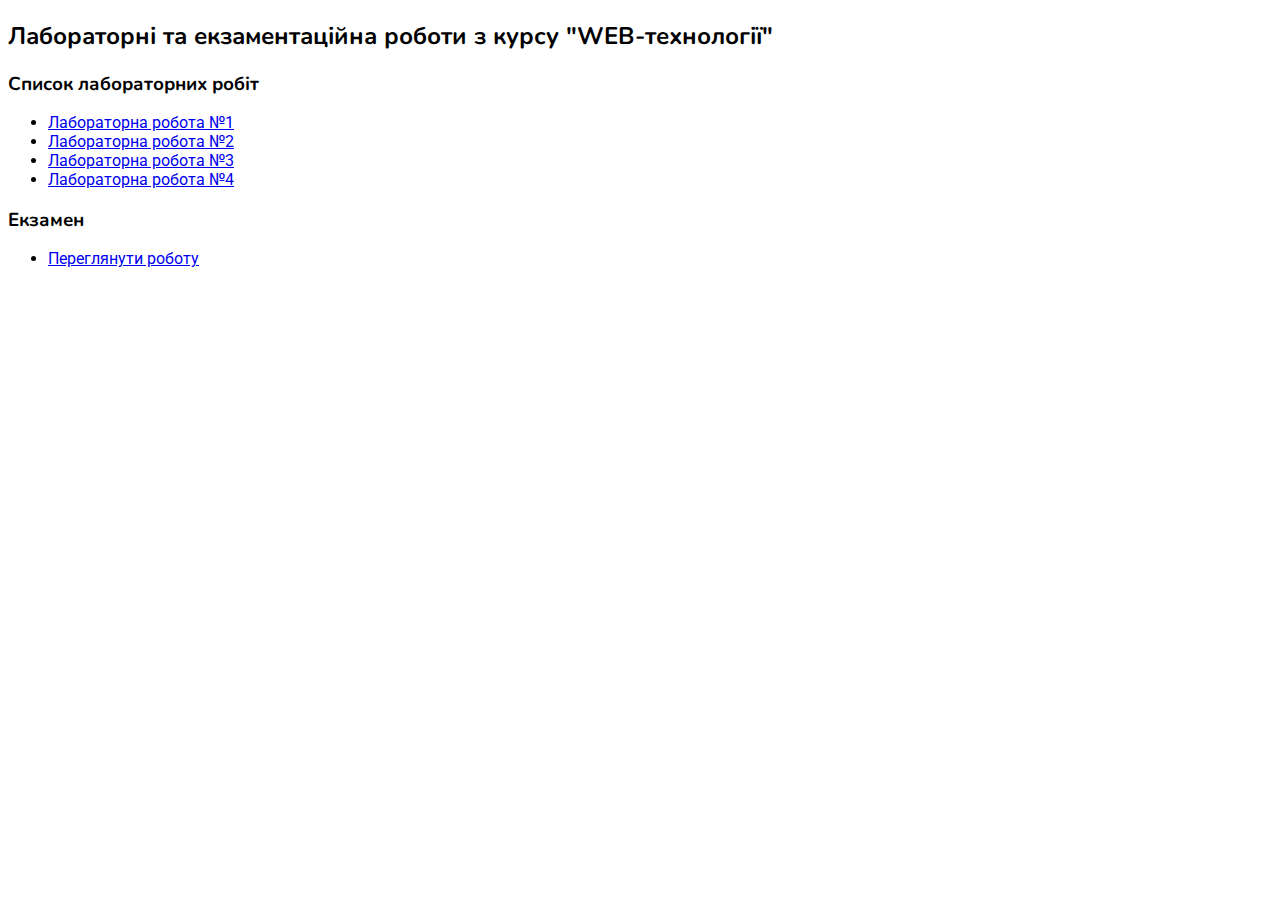
<file: index.html>
<!DOCTYPE html>
<html lang="en">
<head>
    <meta charset="UTF-8">
    <title>WEB-технології</title>
    <link href="https://fonts.googleapis.com/css2?family=Roboto&display=swap" rel="stylesheet">
    <link rel="stylesheet" href="style/style.css">
</head>
<body>

<h2>Лабораторні та екзаментаційна роботи з курсу "WEB-технології"</h2>

<h3>Список лабораторних робіт</h3>
<ul>
    <li>
        <a href="lab1/index.html" target="_blank">Лабораторна робота №1</a>
    </li>
    <li>
        <a href="lab2/index.html" target="_blank">Лабораторна робота №2</a>
    </li>
    <li>
        <a href="lab3/index.html" target="_blank">Лабораторна робота №3</a>
    </li>
    <li>
        <a href="lab4/index.html" target="_blank">Лабораторна робота №4</a>
    </li>
</ul>

<h3>Екзамен</h3>

<ul>
    <li>
        <a href="exam/index.html" target="_blank">Переглянути роботу</a>
    </li>
</ul>


</body>
</html>
</file>
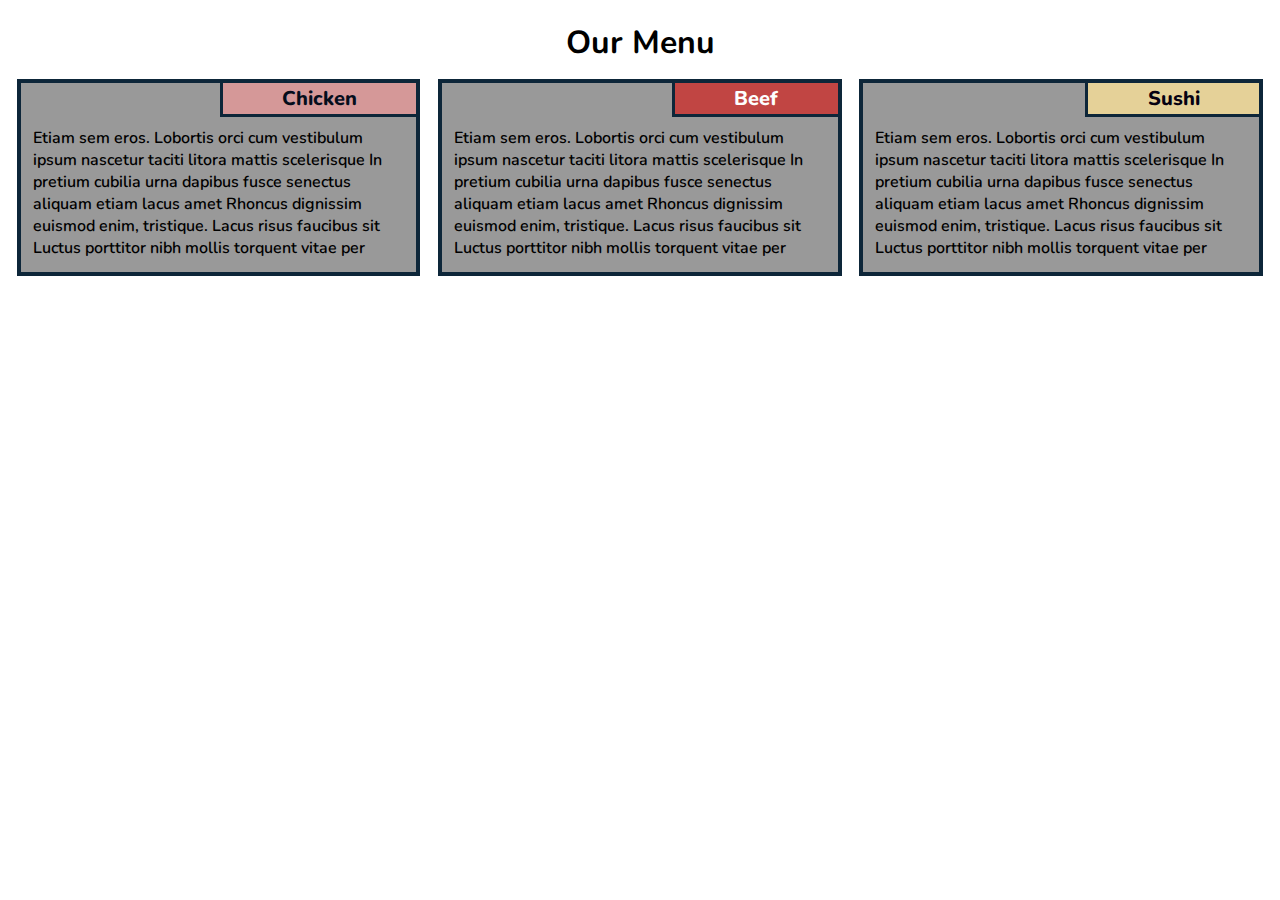
<file: lab1/index.html>
<!DOCTYPE html>
<html lang="en">
<head>
    <meta charset="UTF-8">
    <title>Лабораторна робота №1</title>
    <link rel="stylesheet" href="style/style.css">
</head>
<body>
<h1>Our Menu</h1>

<div class="row">
    <div class="col-lg-4 col-md-6 col-sm-12">
        <div class="outer">
        <p id="innerChicken">Chicken</p>
        <article>Etiam sem eros. Lobortis orci cum vestibulum ipsum nascetur taciti litora mattis scelerisque In pretium cubilia urna dapibus fusce senectus aliquam etiam lacus amet Rhoncus dignissim euismod enim, tristique. Lacus risus faucibus sit Luctus porttitor nibh mollis torquent vitae per metus aliquam, vehicula enim amet urna. Tempus pede cubilia sociis ultricies consectetuer habitasse, eleifend. Aenean torquent sem tortor lacus in phasellus phasellus sit tincidunt nullam a ultrices turpis at curabitur, quam facilisi Scelerisque magnis malesuada eleifend. Etiam sodales dis nulla habitant scelerisque. Mauris mollis netus orci. Dui ridiculus a auctor, imperdiet nunc habitant hendrerit posuere. Vel. Ornare nec phasellus pellentesque.
        </article>
        </div>
    </div>
    <div class="col-lg-4 col-md-6 col-sm-12">
        <div class="outer">
        <p id="innerBeef">Beef</p>
        <article>Etiam sem eros. Lobortis orci cum vestibulum ipsum nascetur taciti litora mattis scelerisque In pretium cubilia urna dapibus fusce senectus aliquam etiam lacus amet Rhoncus dignissim euismod enim, tristique. Lacus risus faucibus sit Luctus porttitor nibh mollis torquent vitae per metus aliquam, vehicula enim amet urna. Tempus pede cubilia sociis ultricies consectetuer habitasse, eleifend. Aenean torquent sem tortor lacus in phasellus phasellus sit tincidunt nullam a ultrices turpis at curabitur, quam facilisi Scelerisque magnis malesuada eleifend. Etiam sodales dis nulla habitant scelerisque. Mauris mollis netus orci. Dui ridiculus a auctor, imperdiet nunc habitant hendrerit posuere. Vel. Ornare nec phasellus pellentesque.
        </article>
        </div>
    </div>
    <div class="col-lg-4 col-md-12 col-sm-12">
        <div class="outer">
        <p id="innerSushi">Sushi</p>
        <article>Etiam sem eros. Lobortis orci cum vestibulum ipsum nascetur taciti litora mattis scelerisque In pretium cubilia urna dapibus fusce senectus aliquam etiam lacus amet Rhoncus dignissim euismod enim, tristique. Lacus risus faucibus sit Luctus porttitor nibh mollis torquent vitae per metus aliquam, vehicula enim amet urna. Tempus pede cubilia sociis ultricies consectetuer habitasse, eleifend. Aenean torquent sem tortor lacus in phasellus phasellus sit tincidunt nullam a ultrices turpis at curabitur, quam facilisi Scelerisque magnis malesuada eleifend. Etiam sodales dis nulla habitant scelerisque. Mauris mollis netus orci. Dui ridiculus a auctor, imperdiet nunc habitant hendrerit posuere. Vel. Ornare nec phasellus pellentesque.
        </article>
        </div>
    </div>
</div>
</body>
</html>
</file>
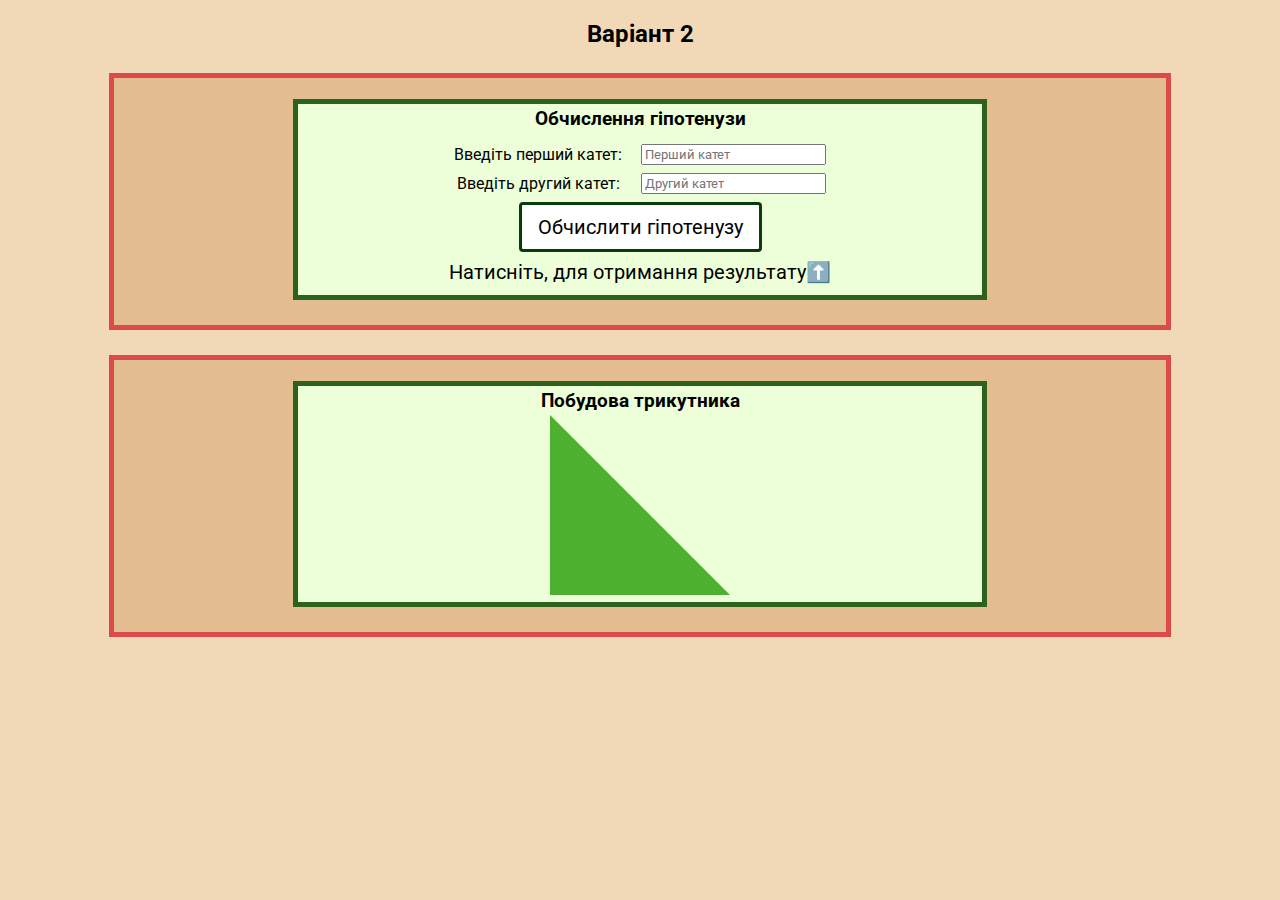
<file: lab2/index.html>
<!DOCTYPE html>
<html lang="en">
<head>
    <meta charset="UTF-8">
    <title>Лабораторна робота №2</title>
    <link href="https://fonts.googleapis.com/css2?family=Roboto&display=swap" rel="stylesheet">
    <link rel="stylesheet" href="styles/style.css">
    <script src="scripts/script.js"></script>
</head>
<body>
<h2>Варіант 2</h2>
<div class="ex_border">
    <div class="ex_border2">
        <h3>Обчислення гіпотенузи</h3>
        <table>
            <tr>
                <td><label for="leg1">Введіть перший катет: </label></td>
                <td><input type="number" id="leg1" name="leg1" placeholder="Перший катет"></td>
            </tr>

            <tr>
                <td><label for="leg2">Введіть другий катет: </label></td>
                <td><input type="number" id="leg2" name="leg2" placeholder="Другий катет"></td>
            </tr>
            <tr>
                <td colspan="2"><input type="submit" id="calculate" value="Обчислити гіпотенузу"
                                       onclick="calculateHypotenuse()"></td>
            </tr>

            <tr>
                <td colspan="2">
                    <div class="result" id="result">Натисніть, для отримання результату⬆️</div>
                </td>
            </tr>
        </table>
    </div>
</div>

<div class="ex_border">
    <div class="ex_border2">
        <h3>Побудова трикутника</h3>
        <div id="triangle">
        </div>
    </div>

</div>

</body>
</html>
</file>
<file: style/style.css>
@import url('https://fonts.googleapis.com/css2?family=Nunito:wght@600;800&display=swap');

* {
    box-sizing: border-box;
    font-family: "Roboto", "Arial", sans-serif;
}

h2, h3 {
    margin-bottom: 15px;
    font-family: "Nunito", "Arial", sans-serif;
}
</file>
<file: lab1/style/style.css>
@import url('https://fonts.googleapis.com/css2?family=Nunito:wght@600;800&display=swap');

* {
    box-sizing: border-box;

}

.row {
    width: 100%;
}

h1 {
    margin-bottom: 15px;
    text-align: center;
    font-family: "Nunito", "Arial", sans-serif;
}

p {
    text-align: center;
    font-weight: 800;
    float: right;
    right: 0;
    top: 0;
    position: relative;
    border-left: 3px solid #0d2639;
    border-bottom: 3px solid #0d2639;
    padding: 0.5% 15%;
    font-family: "Nunito", "Arial", sans-serif;
    margin-bottom: 0;
    margin-top: 0;
    font-size: 125%;
}

article {
    margin-right: auto;
    margin-left: auto;
    margin-bottom: 6%;
    width: 94%;
    height: 8.2em;
    background-color: #999999;
    color: #000000;
    font-family: "Nunito", "Arial", sans-serif;
    font-weight: 600;
    font-size: 100%;
    position: relative;
    top: 10px;
    overflow: hidden;
    clear: both;
}

.outer {
    background-color: #999999;
    position: relative;
    border: 4px solid #0d2639;
}

/* Large devices */
@media (min-width: 993px) {
    .col-lg-1, .col-lg-2, .col-lg-3, .col-lg-4, .col-lg-5, .col-lg-6, .col-lg-7, .col-lg-8,
    .col-lg-9, .col-lg-10, .col-lg-11, .col-lg-12 {
        float: left;
        padding-left: 0.7%;
        padding-right: 0.7%;

    }

    .col-lg-1 {
        width: 8.33%;
    }

    .col-lg-2 {
        width: 16.66%;
    }

    .col-lg-3 {
        width: 25%;
    }

    .col-lg-4 {
        width: 33.33%;
    }

    .col-lg-5 {
        width: 41.66%;
    }

    .col-lg-6 {
        width: 50%;
    }

    .col-lg-7 {
        width: 58.33%;
    }

    .col-lg-8 {
        width: 66.66%;
    }

    .col-lg-9 {
        width: 74.99%;
    }

    .col-lg-10 {
        width: 83.33%;
    }

    .col-lg-11 {
        width: 91.66%;
    }

    .col-lg-12 {
        width: 100%;
    }
}

/* Medium devices */
@media (min-width: 769px) and (max-width: 992px) {
    .col-md-1, .col-md-2, .col-md-3, .col-md-4, .col-md-5, .col-md-6, .col-md-7, .col-md-8,
    .col-md-9, .col-md-10, .col-md-11, .col-md-12 {
        float: left;
        padding-bottom: 1.4%;
        padding-left: 0.7%;
        padding-right: 0.7%;

    }

    .col-md-1 {
        width: 8.33%;
    }

    .col-md-2 {
        width: 16.66%;
    }

    .col-md-3 {
        width: 25%;
    }

    .col-md-4 {
        width: 33.33%;
    }

    .col-md-5 {
        width: 41.66%;
    }

    .col-md-6 {
        width: 50%;
    }

    .col-md-7 {
        width: 58.33%;
    }

    .col-md-8 {
        width: 66.66%;
    }

    .col-md-9 {
        width: 74.99%;
    }

    .col-md-10 {
        width: 83.33%;
    }

    .col-md-11 {
        width: 91.66%;
    }

    .col-md-12 {
        width: 100%;
    }
}

/* Small devices */
@media (max-width: 768px) {
    .col-sm-1, .col-sm-2, .col-sm-3, .col-sm-4, .col-sm-5, .col-sm-6, .col-sm-7, .col-sm-8,
    .col-sm-9, .col-sm-10, .col-sm-11, .col-sm-12 {
        float: left;
        padding-bottom: 1.4%;

    }

    .col-sm-1 {
        width: 8.33%;
    }

    .col-sm-2 {
        width: 16.66%;
    }

    .col-sm-3 {
        width: 25%;
    }

    .col-sm-4 {
        width: 33.33%;
    }

    .col-sm-5 {
        width: 41.66%;
    }

    .col-sm-6 {
        width: 50%;
    }

    .col-sm-7 {
        width: 58.33%;
    }

    .col-sm-8 {
        width: 66.66%;
    }

    .col-sm-9 {
        width: 74.99%;
    }

    .col-sm-10 {
        width: 83.33%;
    }

    .col-sm-11 {

        width: 91.66%;
    }

    .col-sm-12 {
        width: 100%;
    }
}


#innerChicken {
    background-color: #d59898;
    color: #050d1c;
}

#innerBeef {
    background-color: #c14543;
    color: #fdfefe;
}

#innerSushi {
    background-color: #e5d198;
    color: #060112;
}
</file>
<file: lab2/styles/style.css>
* {
    font-family: "Roboto", "Arial", sans-serif;
}

body {
    background-color: #f1d9b7;
}

h2 {
    text-align: center;

}

h3 {
    text-align: center;
    margin: 0.5%;
}

.ex_border {
    border: #dd4a4a 5px solid;
    background-color: #e3bc90;
    padding-bottom: 2%;
    margin: 2% 8%;
    width: auto;
}

.ex_border2 {
    border: #2c621c 5px solid;
    background-color: #edffd8;
    margin-right: 17%;
    margin-left: 17%;
    margin-top: 2%;
}

table {
    margin: auto;
    border-spacing: 0;
    padding: 1%;
}

td {
    text-align: center;
    padding: 4px;
}

.result {
    font-size: 20px;
}

#triangle {
    width: 0;
    border-bottom: 180px solid #4db02f;
    border-right: 180px solid transparent;
    margin: auto auto 1%;
}

#calculate {
    font-size: 20px;
    background-color: white;
    color: black;
    border: 3px solid #0a3b0c;
    border-radius: 4px;
    transition-duration: 0.4s;
    padding: 10px 16px;
}

#calculate:hover {
    background-color: #367e38;
    color: white;
}
</file>
